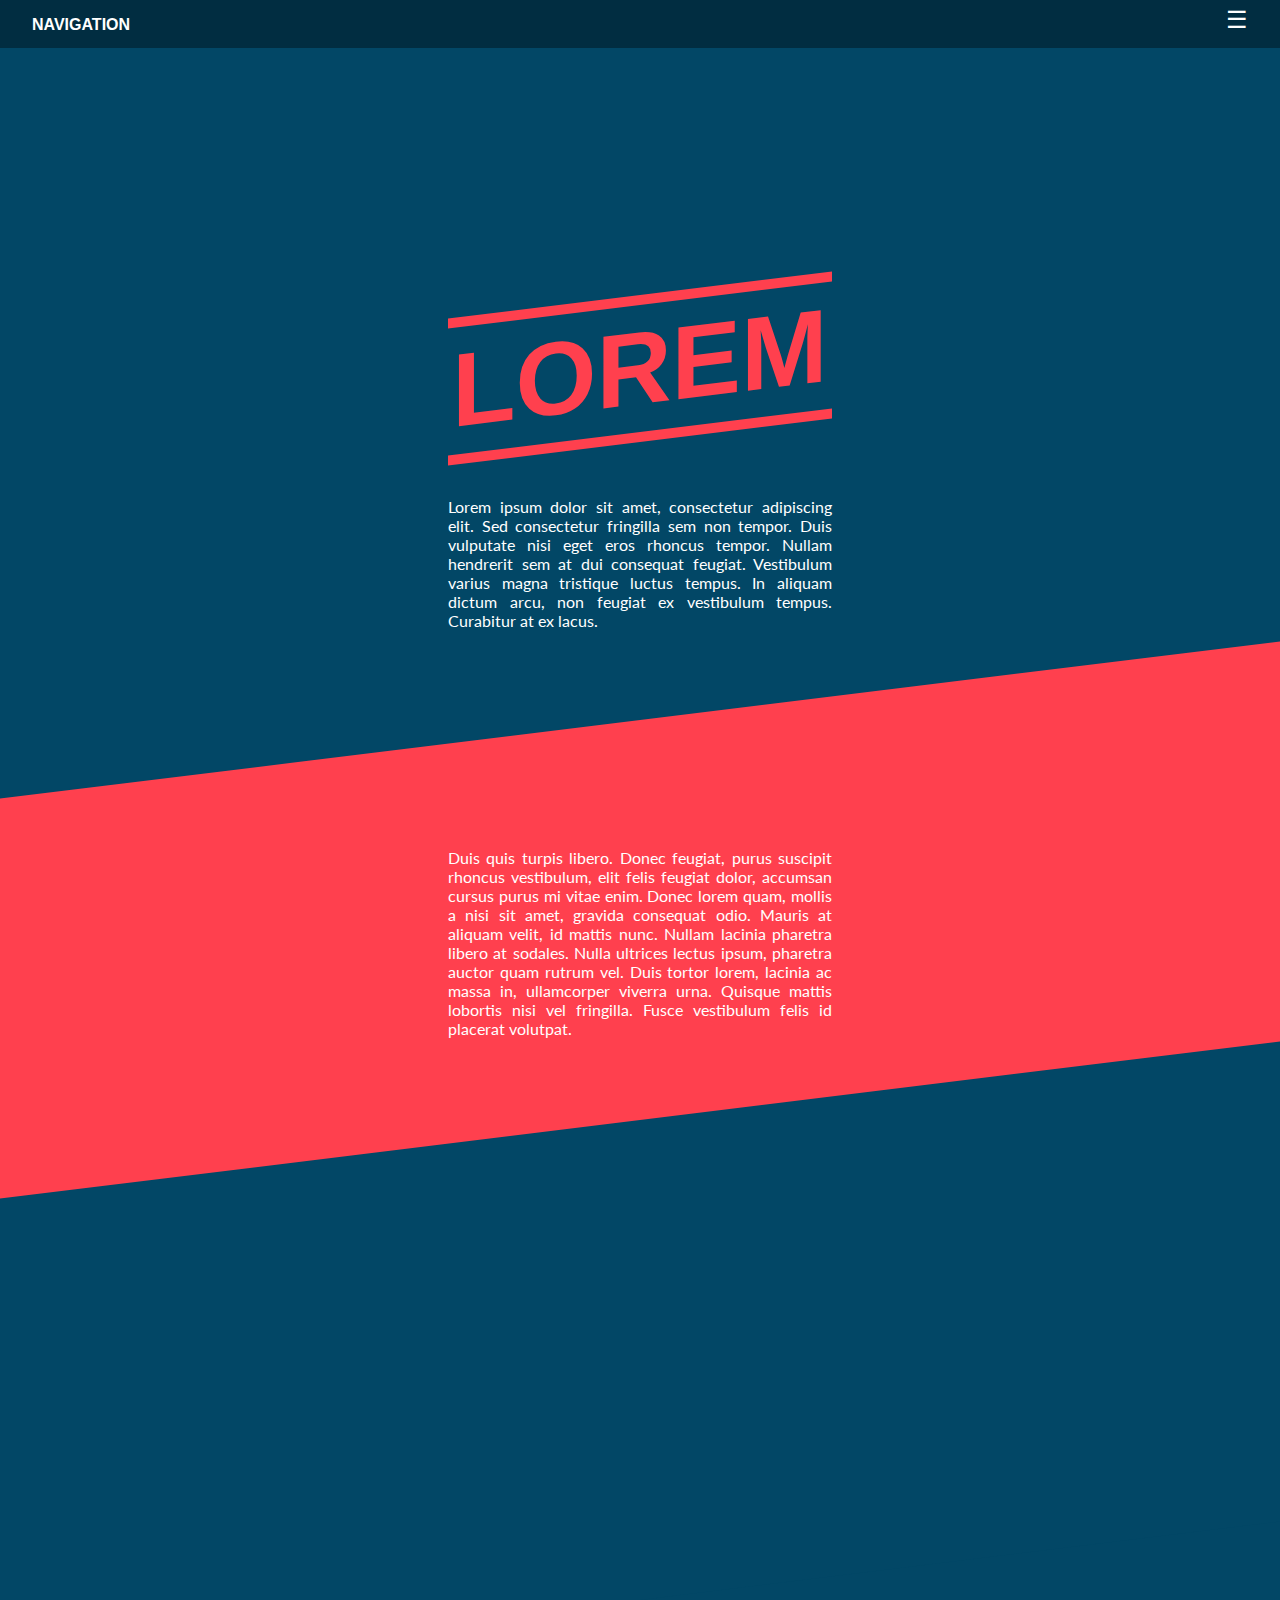
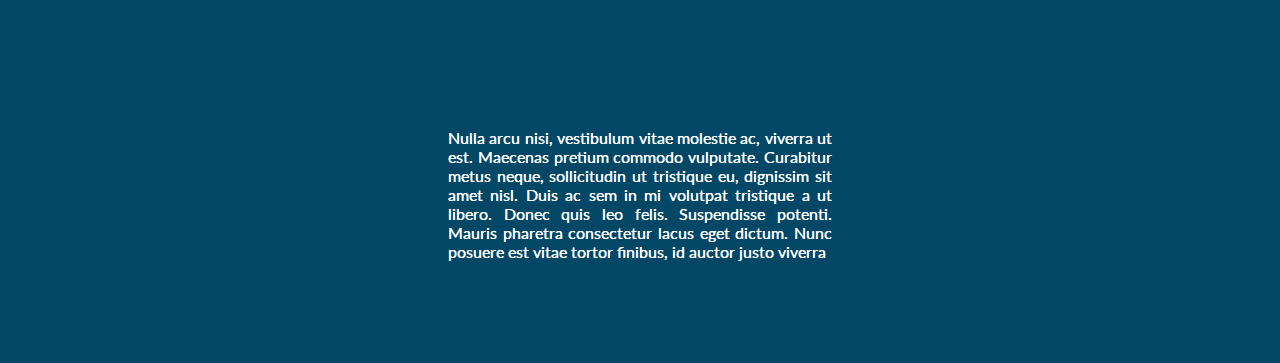
<file: index.html>
<!DOCTYPE html>
<html lang="en">

<head>
  <meta charset="UTF-8">
  <meta name="viewport" content="width=device-width, initial-scale=1.0"/>
  <title>Skew</title>
  <link rel="stylesheet" href="style.css" />
  <link href="https://fonts.googleapis.com/css?family=Lato" rel="stylesheet" />
  <script src="script.js"></script>
</head>

<body>
  <div class="nav">
    <div class="title">
      <h4>NAVIGATION</h4>
    </div>
    <div class="menu-link">
      <a class="menu-show">&#9776;</a>
    </div>
    
      <div class="menu">
    <ul>
      <li><a href="index.html">lorem</a></li>
      <li><a href="ipsum.html">ipsum</a></li>
      <li><a href="#">dolor</a></li>
    </ul>
  </div>
  </div>

  <div class="container">
    <div class="center text-cont">
      <h1>lorem</h1>
      <div class="p-width">
        <p>Lorem ipsum dolor sit amet, consectetur adipiscing elit. Sed consectetur fringilla sem non tempor. Duis vulputate nisi eget eros rhoncus tempor. Nullam hendrerit sem at dui consequat feugiat. Vestibulum varius magna tristique luctus tempus. In
          aliquam dictum arcu, non feugiat ex vestibulum tempus. Curabitur at ex lacus.</p>
      </div>
    </div>
    <div class="skew content">
      <p class="p-squeeze">Duis quis turpis libero. Donec feugiat, purus suscipit rhoncus vestibulum, elit felis feugiat dolor, accumsan cursus purus mi vitae enim. Donec lorem quam, mollis a nisi sit amet, gravida consequat odio. Mauris at aliquam velit, id mattis nunc.
        Nullam lacinia pharetra libero at sodales. Nulla ultrices lectus ipsum, pharetra auctor quam rutrum vel. Duis tortor lorem, lacinia ac massa in, ullamcorper viverra urna. Quisque mattis lobortis nisi vel fringilla. Fusce vestibulum felis id placerat
        volutpat.
      </p>
    </div>

    <div class="img-break">
    </div>

    <div class="skew content third-section">
      <p class="p-squeeze">Nulla arcu nisi, vestibulum vitae molestie ac, viverra ut est. Maecenas pretium commodo vulputate. Curabitur metus neque, sollicitudin ut tristique eu, dignissim sit amet nisl. Duis ac sem in mi volutpat tristique a ut libero. Donec quis leo felis.
        Suspendisse potenti. Mauris pharetra consectetur lacus eget dictum. Nunc posuere est vitae tortor finibus, id auctor justo viverra
      </p>
      
      <p class="p-squeeze">Nulla arcu nisi, vestibulum vitae molestie ac, viverra ut est. Maecenas pretium commodo vulputate. Curabitur metus neque, sollicitudin ut tristique eu, dignissim sit amet nisl. Duis ac sem in mi volutpat tristique a ut libero. Donec quis leo felis.
        Suspendisse potenti. Mauris pharetra consectetur lacus eget dictum. Nunc posuere est vitae tortor finibus, id auctor justo viverra
      </p>
    </div>
  </div>
</body>
</file>
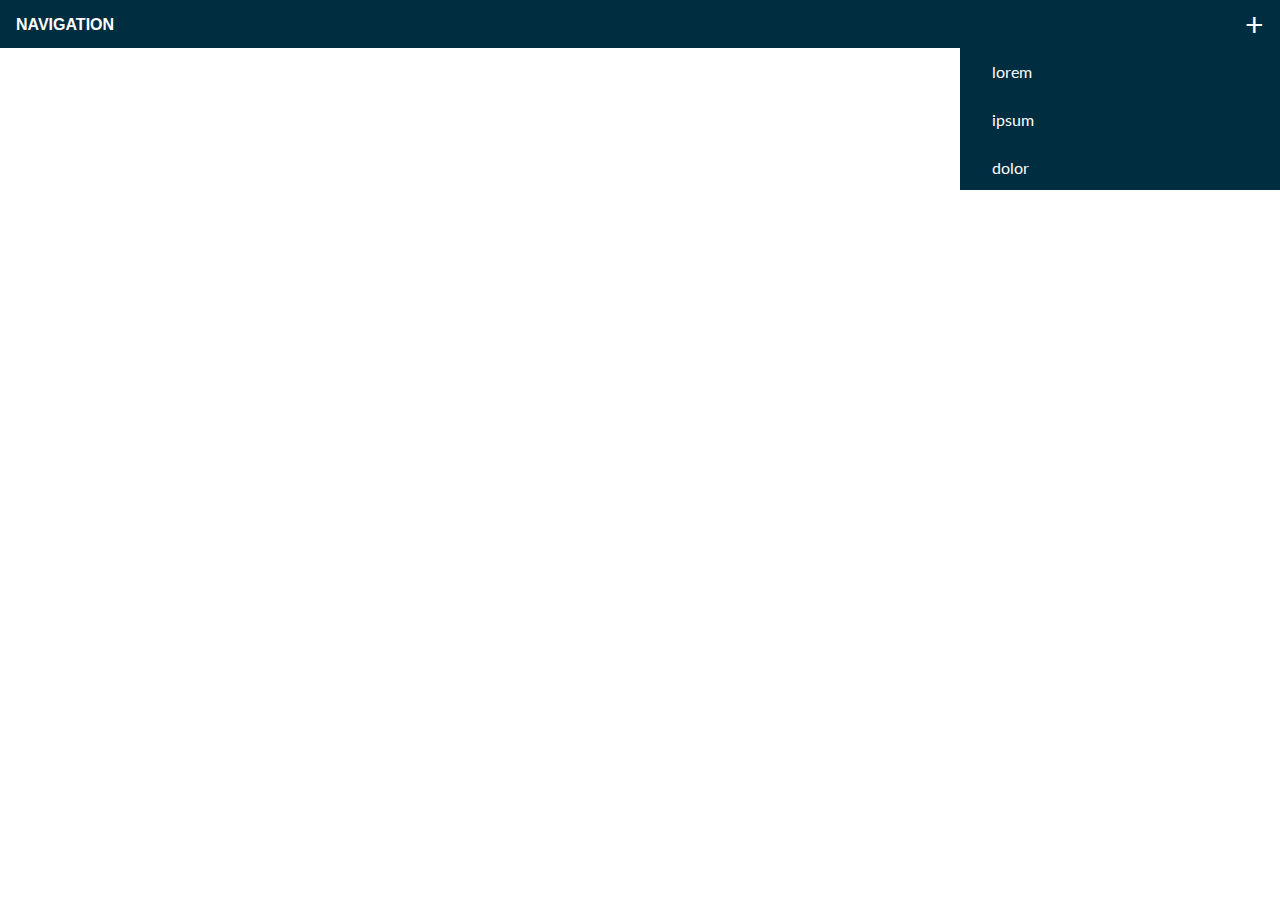
<file: ipsum.html>
<!DOCTYPE html>
<html>

<head>
  <meta name="viewport" content="width=device-width, initial-scale=1.0" />
  <script data-require="jquery@*" data-semver="3.1.1" src="https://ajax.googleapis.com/ajax/libs/jquery/3.1.1/jquery.min.js"></script>
  <link rel="stylesheet" href="ipsum.css" />
  <link href="https://fonts.googleapis.com/css?family=Lato" rel="stylesheet" />
  <script src="script.js"></script>
  <script src="https://ajax.googleapis.com/ajax/libs/jquery/3.2.1/jquery.min.js"></script>
</head>

<body>
  <div class="nav">
    <div class="title">
      <h4>NAVIGATION</h4>
    </div>
    <div class="menu-link">
      <a class="menu-show">+</a>
    </div>
  </div>

  <div class="menu">
    <ul>
      <li><a href="index.html">lorem</a></li>
      <li><a href="ipsum.html">ipsum</a></li>
      <li><a href="#">dolor</a></li>
    </ul>
  </div>

  <div class="container">
    <div class="p-width">
      <h3><strong>Vestibulum Vitae</strong></h3>
      <h5><em>17/10/2017</em></h5>
      <p>Lorem ipsum dolor sit amet, consectetur adipiscing elit. Sed consectetur fringilla sem non tempor. Duis vulputate nisi eget eros rhoncus tempor. Nullam hendrerit sem at dui consequat feugiat. Vestibulum varius magna tristique luctus tempus. In aliquam
        dictum arcu, non feugiat ex vestibulum tempus. Curabitur at ex lacus.</p>
      <p>Nulla arcu nisi, vestibulum vitae molestie ac, viverra ut est. Maecenas pretium commodo vulputate. Curabitur metus neque, sollicitudin ut tristique eu, dignissim sit amet nisl. Duis ac sem in mi volutpat tristique a ut libero. Donec quis leo felis.
        Suspendisse potenti. Mauris pharetra consectetur lacus eget dictum. Nunc posuere est vitae tortor finibus, id auctor justo viverra
      </p>
    </div>

  </div>
</body>

</html>
</file>
<file: style.css>
body {overflow-x: hidden;}

h1 {
  transform: skewY(-7deg);
  text-transform: uppercase;
  border-bottom: 10px solid #FF404E;
  border-top: 10px solid #FF404E;
  display: inline-block;
  padding: 0.25rem;
  font-family: 'Helvetica';
  font-size: 6.5rem;
  text-align: center;
  color: #FF404E;
}

h4 {
  font-family: 'Helvetica';
  color: white;
  margin: 0;
  padding: 1rem 2rem;
}

.nav {
}

.title {
  width: 50%;
  margin: 0;
  float: left;
}

ul {
  list-style: none;
  padding: 0;
  margin: 0;
}

li {
  padding: 0.9rem 2rem;
  cursor: pointer;
  font-family: 'Lato';
  position: relative;
  z-index: 0;
}

li:hover {
  background-color: #FF404E;
}

a {
  cursor: pointer;
  color: white;
  text-decoration: none;
}

.menu-link {
  float: right;
  font-family: 'Lato';
  font-size: 1.5rem;
  margin: 0;
  padding: 0.25rem 2rem;
  user-select: none;
}

.menu {
  width: 25%;
  height: 8.9rem;
  position: absolute;
  right: 0;
  background-color: #012D41;
  float: right;
  margin-top: 3rem;
  margin-right: -25%;
  transition: margin 1s;
}

.open {
  margin-right: 0rem;
}

p {
  color: white;
  text-align: justify;
  font-family: 'Lato', sans-serif;
  margin-top: 2rem;
}

.p-width {
  max-width: 24rem;
  margin: 15rem auto;
  position: absolute;
  top: 0;
  left: 0;
  bottom: 0;
  right: 0
}

body {
  background-color: #024766;
  margin: 0;
}

.text-cont {
  height: 50%;
  width: 50%;
  text-align: center;
  
}

.center {
  margin: auto;
  position: absolute;
  top: 0;
  left: 0;
  bottom: 0;
  right: 0;
}

.nav {
  padding: 0;
  width: 100%;
  height: 3rem;
  background-color: #012D41;
}

.log {
  left: 0;
}

.skew {
  height: 400px;
  transform: skewY(-7deg);
  position: relative;
  top: 42rem;
  background-color: #FF404E;
}

.content p {
  transform: skewY(7deg);
  max-width: 24rem;
  margin: 8rem auto;
  position: absolute;
  top: 0;
  left: 0;
  bottom: 0;
  right: 0;
}

.img-break {
  height: 50rem;
  width: 100%;
  position: absolute;
  margin-top: 30rem;
  z-index: -1;
  
  background-image: url("https://cdn.stocksnap.io/img-thumbs/960w/KMAO0W7U2Z.jpg");
  background-size: cover;
  background-repeat: no-repeat;
}

.p-squeeze {
  width: 50%;
}

.third-section {
  margin-top: 30rem;
  background-color: #024766;
  height: 15rem;
}


@media only screen and (max-width: 750px) {  
  
  h1{
    font-size: 5rem;
  }
    
   .cont-text {
     width: 80%;
    }
  
  .menu {
    width: 100%;
  }
  
  .p-squeeze {
    width: 80%;
  }
  
  .text-cont {
    width: 80%;
  }
  
  .content p {
    margin: 5rem auto;
  }
}
</file>
<file: ipsum.css>
h3 {
  color: white;
  font-family: 'Lato', sans-serif;
  text-align: left;
  margin: 0;
  letter-spacing: 1.5px;
}

h4 {
  font-family: 'Helvetica';
  color: white;
  margin: 0;
  padding: 1rem;
}

h5 {
  font-family: 'Helvetica';
  color: white;
  margin: 0;
}

.title {
  width: 33%;
  margin: 0;
  float: left;
}

ul {
  list-style: none;
  padding: 0;
  margin: 0;
}

li {
  padding: 0.9rem 2rem;
  cursor: pointer;
  font-family: 'Lato';
  position: relative;
}

li:hover {
  background-color: #FF404E;
}

a {
  cursor: pointer;
  color: white;
  text-decoration: none;
}

.menu-link {
  float: right;
  font-family: 'Lato';
  font-size: 2rem;
  margin: 0;
  padding: 0.25rem 1rem;
}

.menu {
  width: 25%;
  height: 8.9rem;
  background-color: #012D41;
  float: right;
  position: relative;
  z-index: 99;
}

p {
  color: white;
  text-align: justify;
  font-family: 'Lato', sans-serif;
}

.p-width {
  max-width: 24rem;
  margin: 10rem auto 15rem auto;
  position: relative;
  top: 0;
  left: 0;
  bottom: 0;
  right: 0
}

body {
  margin: 0;
  background-image: url("https://cdn.stocksnap.io/img-thumbs/960w/KMAO0W7U2Z.jpg");
  background-size: cover;
  background-repeat: no-repeat
}

.nav {
  padding: 0;
  width: 100%;
  height: 3rem;
  background-color: #012D41;
}


@media only screen and (max-width: 750px) {  
  
  .menu {
    width: 100%;
  }
  
  .p-squeeze {
    width: 80%;
  }
  
  .content p {
    margin: 5rem auto;
  }
  
  body {
    background-image: url("https://cdn.stocksnap.io/img-thumbs/960w/WRCVDGBB9F.jpg");
  }
}
</file>
